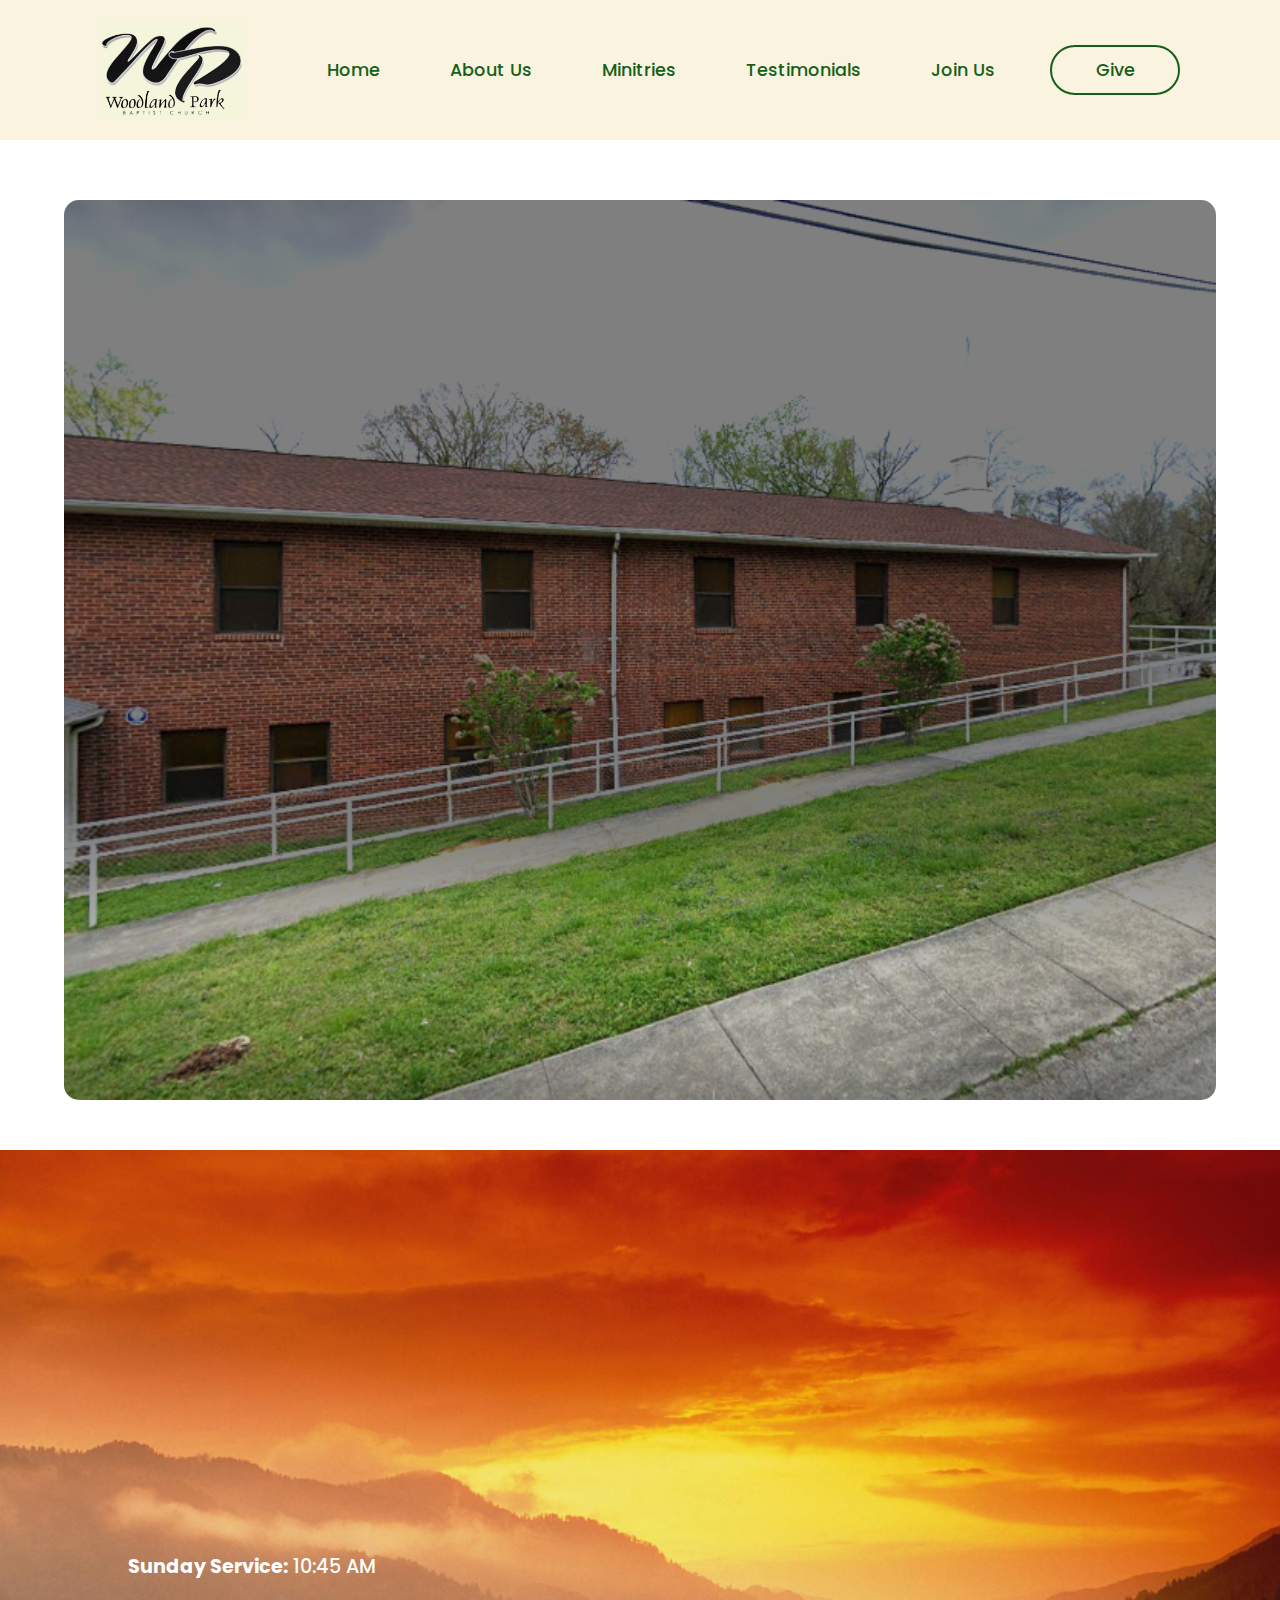
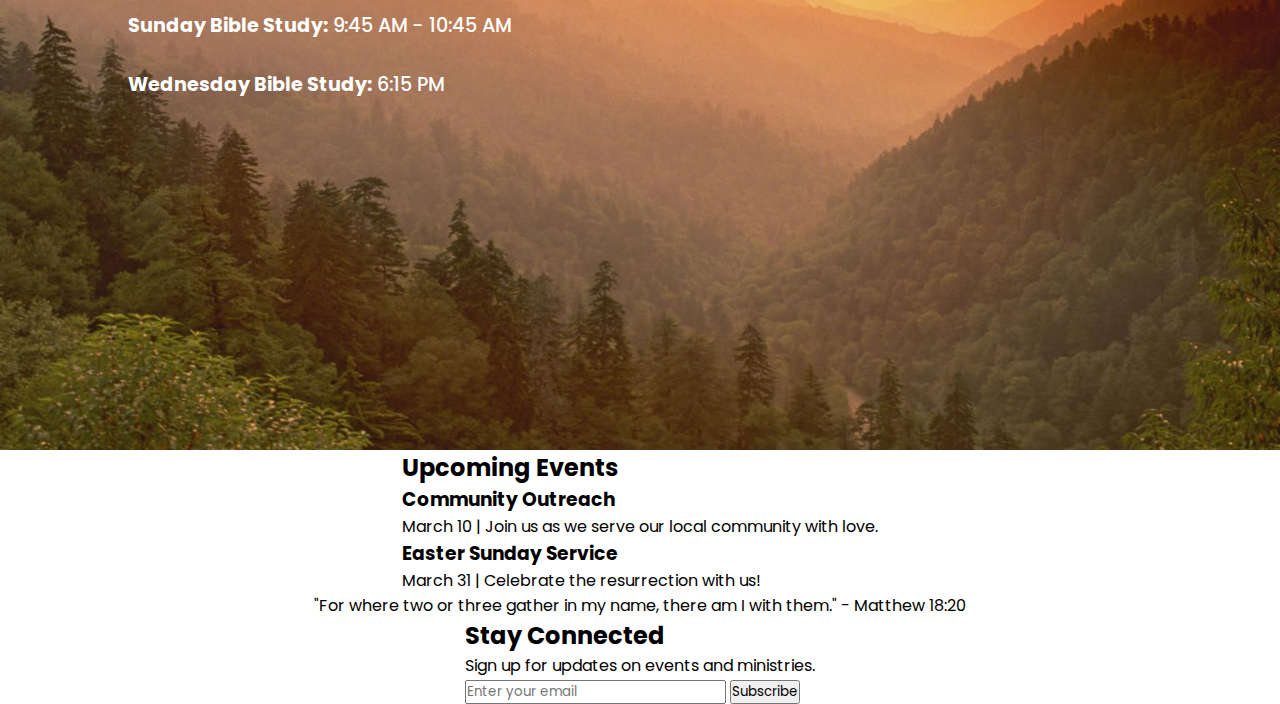
<file: index.html>
<!DOCTYPE html>
<html lang="en">
<head>
  <meta charset="UTF-8">
  <meta name="viewport" content="width=device-width, initial-scale=1.0">
  <title>Woodland Baptist Church</title>
  <link rel="stylesheet" href="css/style.css">
</head>

<body>
    <header>
        <a href="index.html" class="logo">
            <img src="images/logo.png" alt="Woodland Park Baptist Church Logo">
        </a>
        <nav class="navigation">
            <a href="#">Home</a>
            <div class="dropdown">
                <a href="#">About Us</a>
                    <div class="dropdown-content">
                        <a href="#">Our History</a>
                        <a href="#">Mission & Vision</a>
                        <a href=""#>Leadership</a>
                        <a href=""#>What We Believe</a>
                    </div>
            </div>

            <div class="dropdown">
                <a href="#">Minitries</a>
                <div class="dropdown-content">
                    <a href="#">Church Ministries</a>
                    <a href="#">Worship</a>
                    <a href="#">Community Outreach</a>
                </div>
            </div>

            <div class="dropdown">
                <a href="#">Testimonials</a>
                <div class="dropdown-content">
                    <a href="#">Member Stories</a>
                    <a href="#">Faith Journeys</a>
                </div>
            </div>

            <div class="dropdown">
                <a href="#">Join Us</a>
                <div class="dropdown-content">
                    <a href="#">Baptism</a>
                    <a href="#">Volunteer Opportunities</a>
                    <a href="#">Join a Group</a>
                </div>
            </div>

            <button class="btnLogin-popup">Give</button>
        </nav>
    </header>

    <section class="hero">
        <div class="hero-overlay"></div>
        <div class="hero-content">
            <h1>Woodland Park Baptist Church</h1>
            <h2>Oak Ridge, Tennessee</h2>
            <p>We are a loving community standing firm in God's truth, dedicated to outreach and worship.</p>
        </div>
    </section>
    
    <section class="service-times">
        <div class="service-text">
            <h2>Join Us for Worship</h2>
            <p><strong>Sunday Service:</strong> 10:45 AM</p>
            <p><strong>Sunday Bible Study:</strong> 9:45 AM - 10:45 AM</p>
            <p><strong>Wednesday Bible Study:</strong> 6:15 PM</p>
        </div>
        <iframe src="https://www.google.com/maps/embed?pb=!1m18!1m12!1m3!1d3227.504786631832!2d-84.
        25042892419762!3d36.007964872483576!2m3!1f0!2f0!3f0!3m2!1i1024!2i768!4f13.1!3m3!1m2!1s0x885c3317c8f17d11%3A0x793454de5d4af6e3!2sWOODLAND%20PARK%20BAPTIST%20CHURCH!5e0!3m2!1sen!2sus!4v1741025613199!5m2!1sen!2sus" 
        width="600" height="450" style="border:0;" allowfullscreen="" loading="lazy" referrerpolicy="no-referrer-when-downgrade"></iframe>
    </section>
    
    <section class="events">
        <h2>Upcoming Events</h2>
        <div class="event">
            <h3>Community Outreach</h3>
            <p>March 10 | Join us as we serve our local community with love.</p>
        </div>
        <div class="event">
            <h3>Easter Sunday Service</h3>
            <p>March 31 | Celebrate the resurrection with us!</p>
        </div>
    </section>
    
    <section class="quote">
        <p>"For where two or three gather in my name, there am I with them." - Matthew 18:20</p>
    </section>
    
    <section class="newsletter">
        <h2>Stay Connected</h2>
        <p>Sign up for updates on events and ministries.</p>
        <input type="email" placeholder="Enter your email">
        <button>Subscribe</button>
    </section>
    

    <script src="script.js"></script>
</body>
</html>
</file>
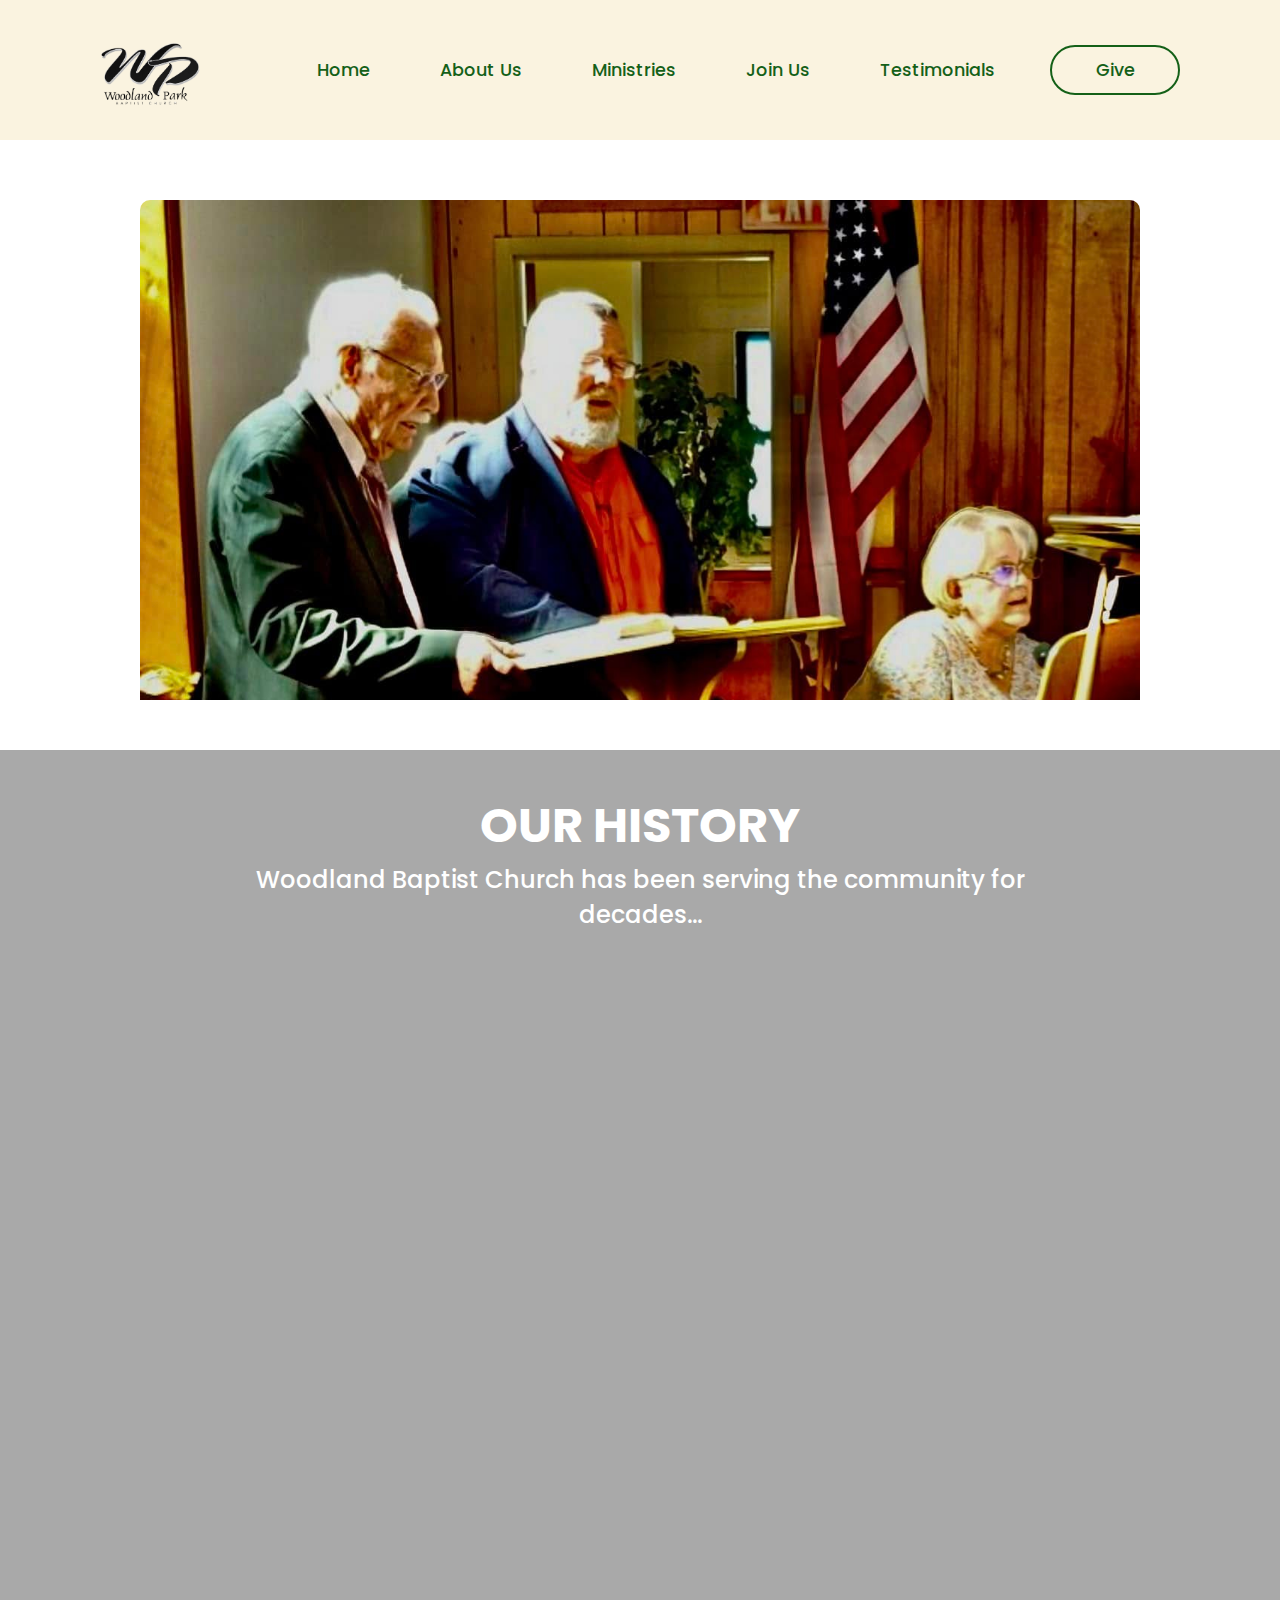
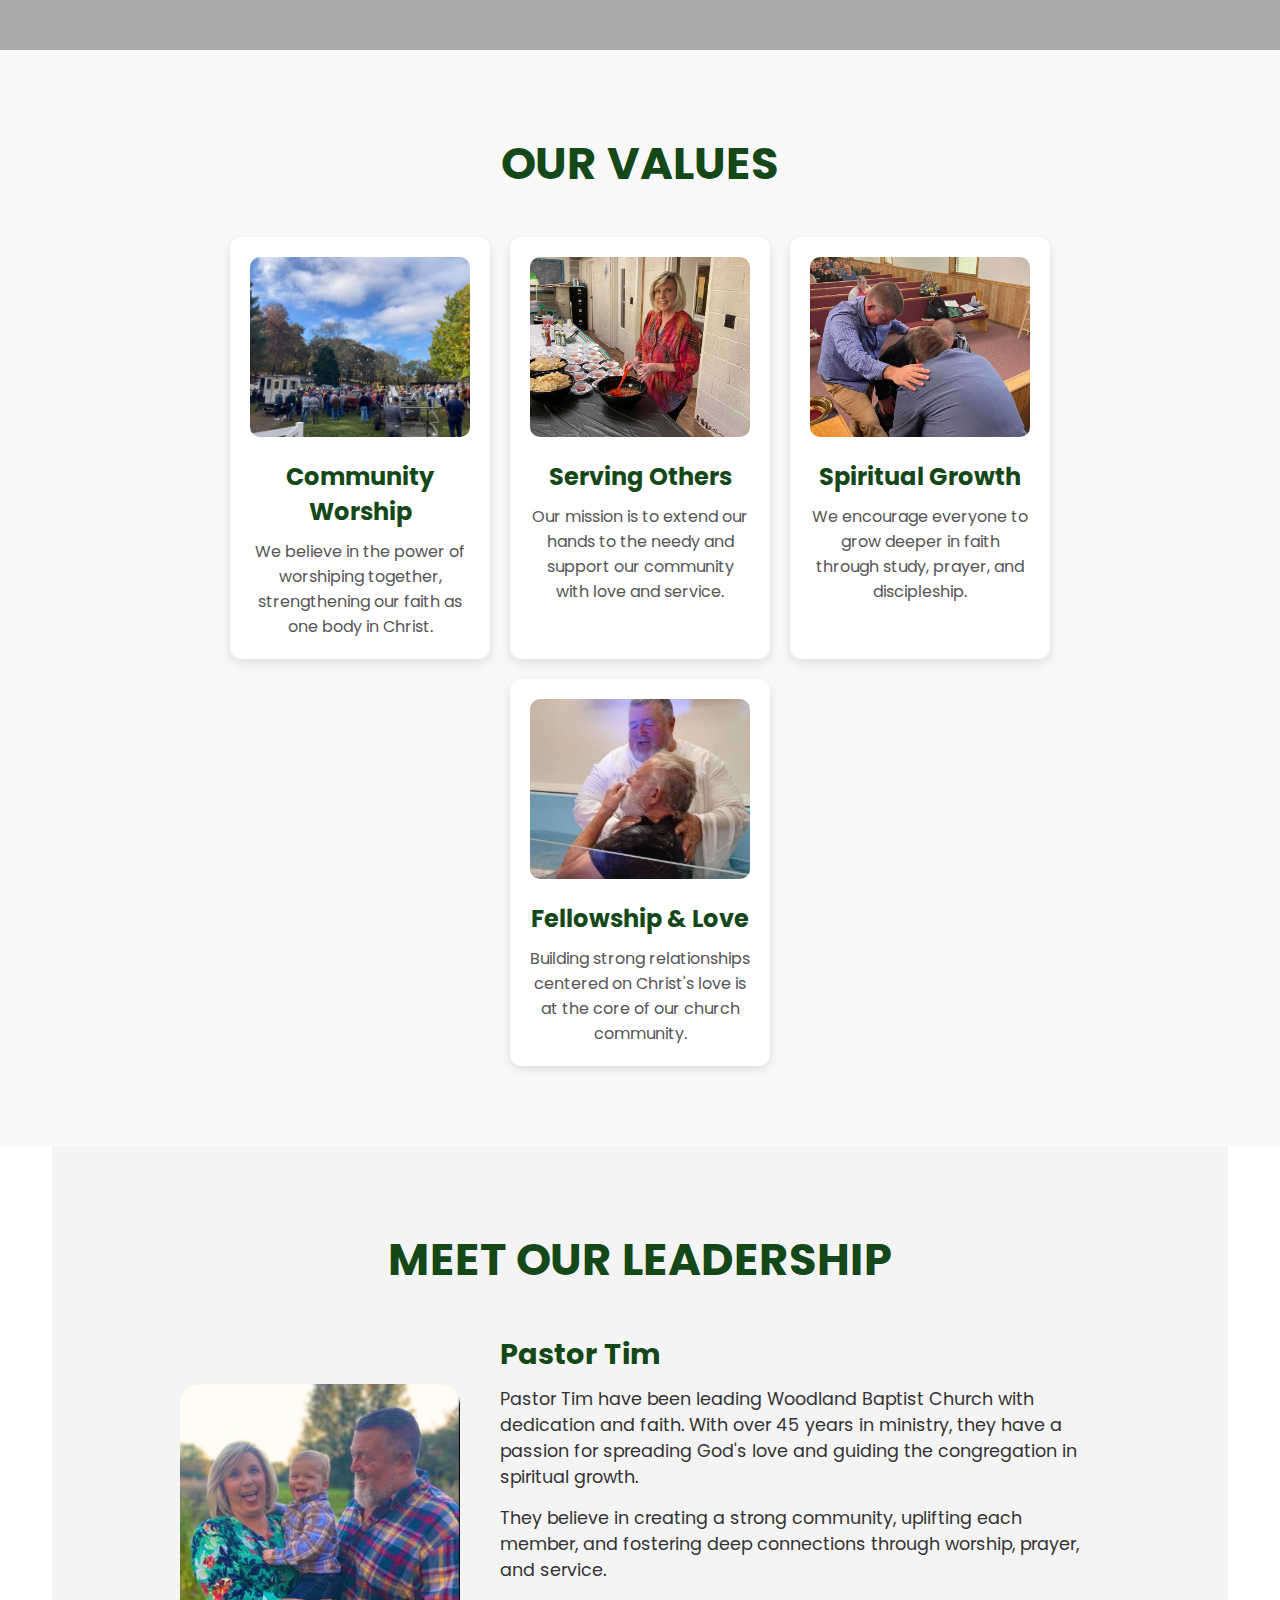
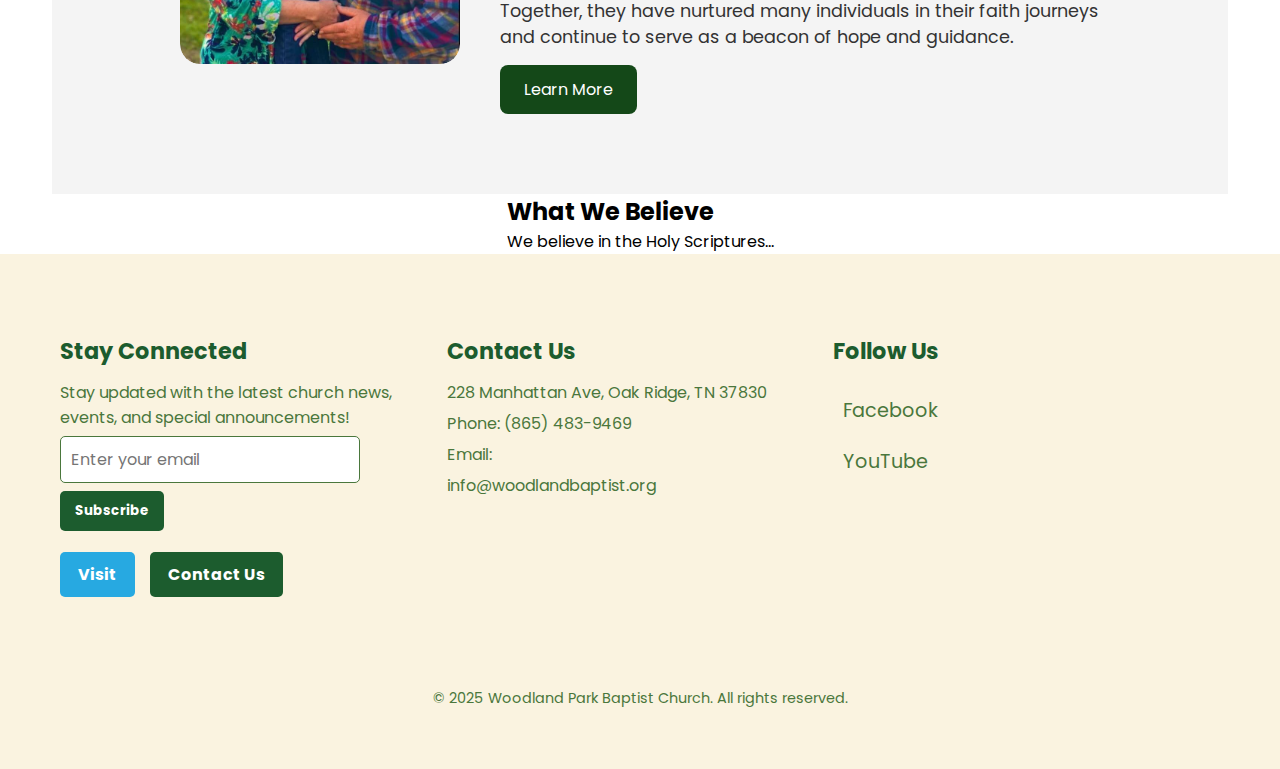
<file: about.html>
<!DOCTYPE html>
<html lang="en">
<head>
  <meta charset="UTF-8">
  <meta name="viewport" content="width=device-width, initial-scale=1.0">
  <title>About Us - Woodland Baptist Church</title>
  <link rel="stylesheet" href="css/style.css">
</head>
<body>
    <header>
        <a href="index.html" class="logo">
            <img src="images/church.png.png" alt="Woodland Park Baptist Church Logo">
        </a>
        <nav class="navigation">
            <a href="#">Home</a>
            <div class="dropdown">
                <a href="#">About Us</a>
                    <div class="dropdown-content">
                        <a href="#">Our History</a>
                        <a href=""#>Plan a Visit</a>
                    </div>
            </div>

            <div class="dropdown">
                <a href="#">Ministries</a>
                <div class="dropdown-content">
                    <a href="#">Church Ministries</a>
                    <a href="#">Worship</a>
                    <a href="#">Community Outreach</a>
                </div>
            </div>

            <div class="dropdown">
                <a href="#">Join Us</a>
                <div class="dropdown-content">
                    <a href="#">Baptism</a>
                    <a href="#">Volunteer Opportunities</a>
                    <a href="#">Join a Group</a>
                </div>
            </div>

            <div class="dropdown">
                <a href="#">Testimonials</a>
                <div class="dropdown-content">
                    <a href="#">Member Stories</a>
                    <a href="#">Faith Journeys</a>
                </div>
            </div>

            

            <button class="btnLogin-popup">Give</button>
        </nav>
    </header>
    
    <section class="slideshow-container">
        <div class="slide fade">
            <img src="images/about1.jpg" alt="Church Image 1">
        </div>
        <div class="slide fade">
            <img src="images/about2.jpg" alt="Church Image 2">
        </div>
        <div class="slide fade">
            <img src="images/about3.jpg" alt="Church Image 3">
        </div>
        <div class="slide fade">
            <img src="images/about4.jpg" alt="Church Image 4">
        </div>
        <div class="slide fade">
            <img src="images/about5.jpg" alt="Church Image 5">
        </div>
        <div class="slide fade">
            <img src="images/about6.jpg" alt="Church Image 6">
        </div>
    </section>
    
    
    <section class="history">
        <h2>Our History</h2>
        <p>Woodland Baptist Church has been serving the community for decades...</p>
    </section>
    
    <section class="our-values">
        <h2>Our Values</h2>
        <div class="values-container">
            <div class="value-card">
                <img src="images/community.jpg" alt="Community Worship">
                <h3>Community Worship</h3>
                <p>We believe in the power of worshiping together, strengthening our faith as one body in Christ.</p>
            </div>
            <div class="value-card">
                <img src="images/serve.jpg" alt="Serving Others">
                <h3>Serving Others</h3>
                <p>Our mission is to extend our hands to the needy and support our community with love and service.</p>
            </div>
            <div class="value-card">
                <img src="images/growth.jpg" alt="Spiritual Growth">
                <h3>Spiritual Growth</h3>
                <p>We encourage everyone to grow deeper in faith through study, prayer, and discipleship.</p>
            </div>
            <div class="value-card">
                <img src="images/fellowship.jpg" alt="Fellowship & Love">
                <h3>Fellowship & Love</h3>
                <p>Building strong relationships centered on Christ's love is at the core of our church community.</p>
            </div>
        </div>
    </section>
    
    
    <section class="leadership">
        <h2>Meet Our Leadership</h2>
        <div class="leader-container">
            <div class="leader-image">
                <img src="images/pastor.jpg" alt="Senior Pastor">
            </div>
            <div class="leader-info">
                <h3>Pastor Tim</h3>
                <p>Pastor Tim have been leading Woodland Baptist Church with dedication and faith. With over 45 years in ministry, they have a passion for spreading God's love and guiding the congregation in spiritual growth.</p>
                <p>They believe in creating a strong community, uplifting each member, and fostering deep connections through worship, prayer, and service.</p>
                <p>Together, they have nurtured many individuals in their faith journeys and continue to serve as a beacon of hope and guidance.</p>
                <a href="#" class="btn-learn-more">Learn More</a>
            </div>
        </div>
    </section>
    
    
    <section id="beliefs">
        <h2>What We Believe</h2>
        <p>We believe in the Holy Scriptures...</p>
    </section>

    <footer class="footer">
        <div class="footer-container">
            <div class="footer-section stay-connected">
                <h2>Stay Connected</h2>
                <p>Stay updated with the latest church news, events, and special announcements!</p>
                <form class="email-signup">
                    <input type="email" placeholder="Enter your email" required>
                    <button type="submit">Subscribe</button>
                </form>

                <div class="footer-buttons">
                    <a href="#" class="visit">Visit</a>
                    <a href="#" class="contact">Contact Us</a>
                </div>
            </div>
            <div class="footer-section contact-info">
                <h2>Contact Us</h2>
                <p>228 Manhattan Ave, Oak Ridge, TN 37830</p>
                <p>Phone: (865) 483-9469</p>
                <p>Email: <a href="mailto:info@woodlandbaptist.org">info@woodlandbaptist.org</a></p>
            </div>
            <div class="footer-section social-media">
                <h2>Follow Us</h2>
                <div class="social-links">
                    <a href="https://www.facebook.com/woodlandparkbapt" target="_blank">
                        <i class="fa-brands fa-facebook"></i> Facebook
                    </a>
                    <a href="https://youtube.com" target="_blank">
                        <i class="fa-brands fa-youtube"></i> YouTube
                    </a>
                </div>
            </div>
            
        </div>
        <p class="footer-copyright">&copy; 2025 Woodland Park Baptist Church. All rights reserved.</p>
    </footer>
    
    <script src="script.js"></script>
</body>
</html>
</file>
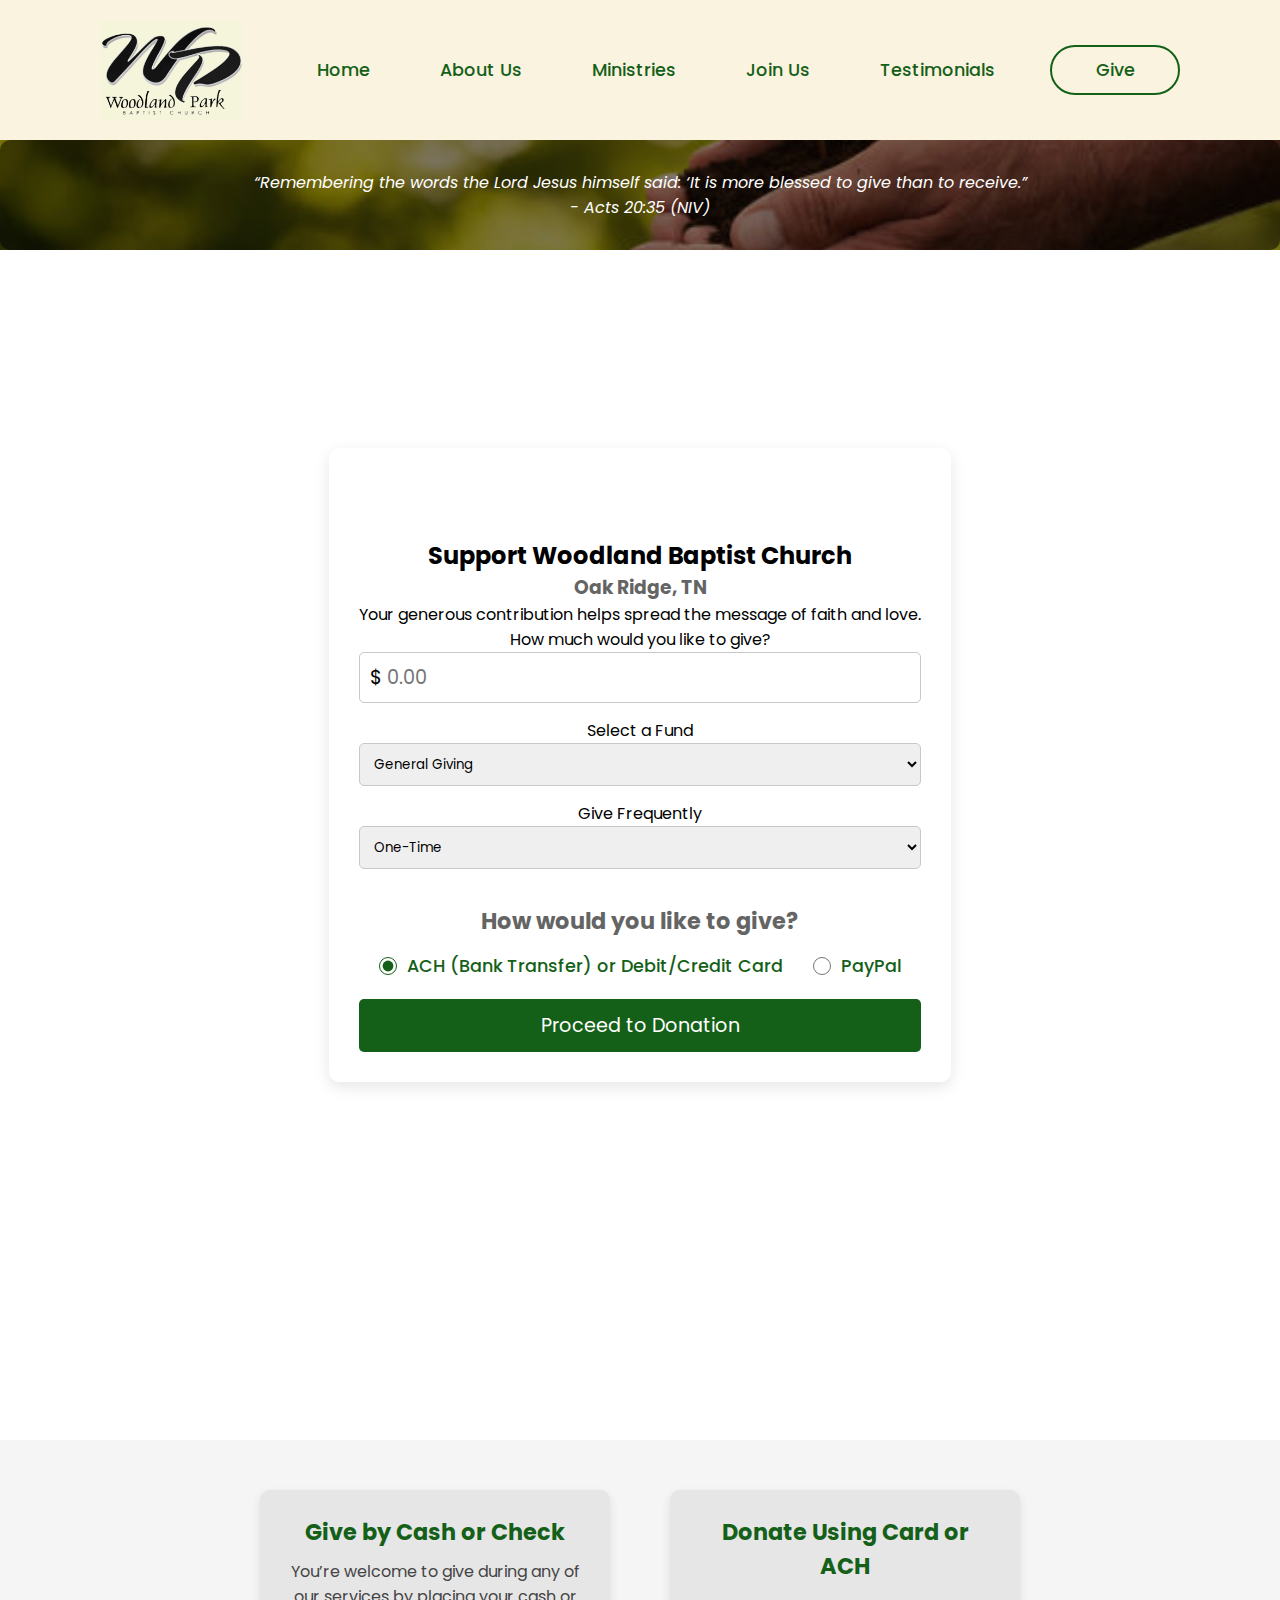
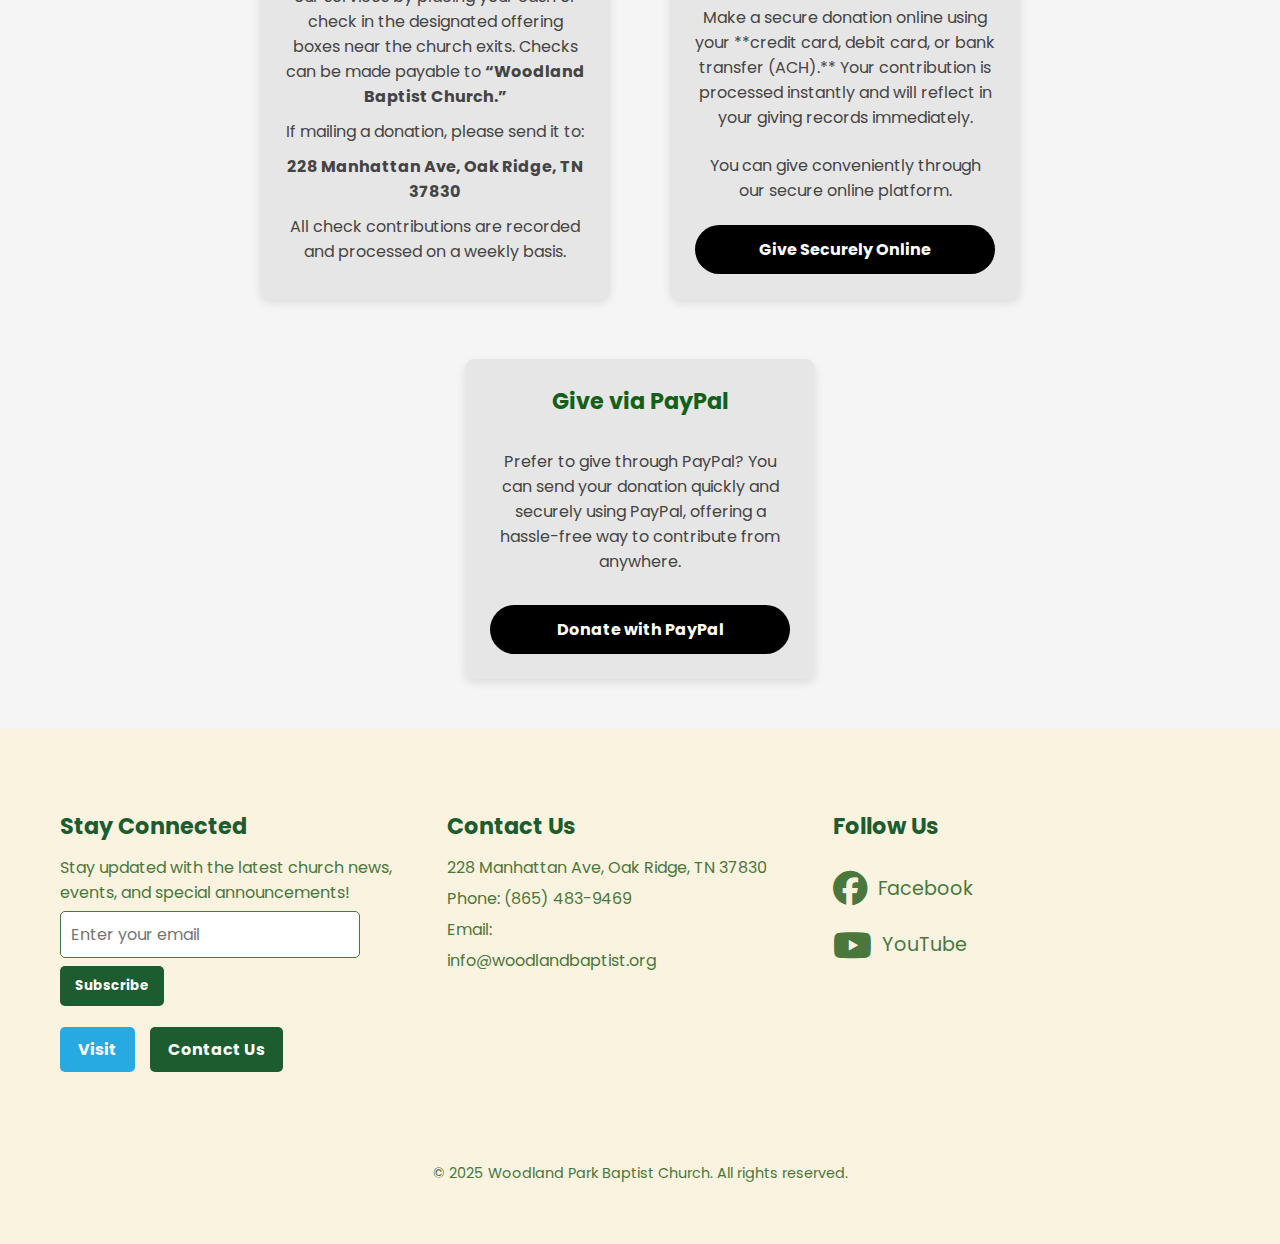
<file: give.html>
<!DOCTYPE html>
<html lang="en">
<head>
    <meta charset="UTF-8">
    <meta name="viewport" content="width=device-width, initial-scale=1.0">
    <title>Give - Woodland Baptist Church</title>
    <link rel="stylesheet" href="css/style.css">
    <link rel="stylesheet" href="https://cdnjs.cloudflare.com/ajax/libs/font-awesome/6.4.2/css/all.min.css">

</head>

<body>
    <header>
        <a href="index.html" class="logo">
            <img src="images/logo.png" alt="Woodland Park Baptist Church Logo">
        </a>
        <nav class="navigation">
            <a href="#">Home</a>
            <div class="dropdown">
                <a href="#">About Us</a>
                <div class="dropdown-content">
                    <a href="#">Our History</a>
                    <a href="#">Plan a Visit</a>
                </div>
            </div>

            <div class="dropdown">
                <a href="#">Ministries</a>
                <div class="dropdown-content">
                    <a href="#">Church Ministries</a>
                    <a href="#">Worship</a>
                    <a href="#">Community Outreach</a>
                </div>
            </div>

            <div class="dropdown">
                <a href="#">Join Us</a>
                <div class="dropdown-content">
                    <a href="#">Baptism</a>
                    <a href="#">Volunteer Opportunities</a>
                    <a href="#">Join a Group</a>
                </div>
            </div>

            <div class="dropdown">
                <a href="#">Testimonials</a>
                <div class="dropdown-content">
                    <a href="#">Member Stories</a>
                    <a href="#">Faith Journeys</a>
                </div>
            </div>

            <button class="btnLogin-popup">Give</button>
        </nav>
    </header>

    <div class="quote-box">
        <p>“Remembering the words the Lord Jesus himself said: ‘It is more blessed to give than to receive.”</p>
        <cite>- Acts 20:35 (NIV)</cite>
    </div>

    <section class="donation-container">
        <div class="donation-box">
            <h1>Make a Difference</h1>
            <h2>Support Woodland Baptist Church</h2>
            <h3>Oak Ridge, TN</h3>
            <p>Your generous contribution helps spread the message of faith and love.</p>

            <form class="donation-form" id="donationForm">
                <label for="amount">How much would you like to give?</label>
                <div class="input-group">
                    <span>$</span>
                    <input type="number" id="amount" placeholder="0.00">
                </div>

                <label for="fund">Select a Fund</label>
                <select id="fund">
                    <option value="general">General Giving</option>
                    <option value="missions">Missions</option>
                    <option value="building">Building Fund</option>
                </select>

                <label for="frequency">Give Frequently</label> 
                <select id="frequency">
                    <option value="one-time">One-Time</option>
                    <option value="weekly">Weekly</option>
                    <option value="monthly">Monthly</option>
                    <option value="yearly">Yearly</option>
                </select>

                <!-- Payment Selection Section -->
<h3 class="payment-title">How would you like to give?</h3>
<div class="payment-options">
    <label class="payment-label">
        <input type="radio" name="payment-method" value="ach-card" checked>
        ACH (Bank Transfer) or Debit/Credit Card
    </label>
    <label class="payment-label">
        <input type="radio" name="payment-method" value="paypal">
        PayPal
    </label>
</div>


                <button type="submit" class="btn-donate">Proceed to Donation</button>
            </form>
        </div>
    </section>

    <section class="payment-info">
        <div class="payment-method">
            <h2>Give by Cash or Check</h2>
            <p>
                You’re welcome to give during any of our services by placing your cash or check in the designated offering boxes 
                near the church exits. Checks can be made payable to <strong>“Woodland Baptist Church.”</strong>
            </p>
            <p>If mailing a donation, please send it to:</p>
            <p><strong>228 Manhattan Ave, Oak Ridge, TN 37830</strong></p>
            <p>All check contributions are recorded and processed on a weekly basis.</p>
        </div>

        <div class="payment-method">
            <h2>Donate Using Card or ACH</h2>
            <p>
                Make a secure donation online using your **credit card, debit card, or bank transfer (ACH).**  
                Your contribution is processed instantly and will reflect in your giving records immediately.
            </p>
            <p>You can give conveniently through our secure online platform.</p>
            <a href="#" class="btn-give-online">Give Securely Online</a>
        </div>

        <div class="payment-method">
            <h2>Give via PayPal</h2>
            <p>
                Prefer to give through PayPal? You can send your donation quickly and securely using PayPal, 
                offering a hassle-free way to contribute from anywhere.
            </p>
            <a href="https://www.paypal.com/donate" target="_blank" class="btn-give-online">Donate with PayPal</a>
        </div>
    </section>

    <footer class="footer">
        <div class="footer-container">
            <div class="footer-section stay-connected">
                <h2>Stay Connected</h2>
                <p>Stay updated with the latest church news, events, and special announcements!</p>
                <form class="email-signup">
                    <input type="email" placeholder="Enter your email" required>
                    <button type="submit">Subscribe</button>
                </form>

                <div class="footer-buttons">
                    <a href="#" class="visit">Visit</a>
                    <a href="#" class="contact">Contact Us</a>
                </div>
            </div>
            <div class="footer-section contact-info">
                <h2>Contact Us</h2>
                <p>228 Manhattan Ave, Oak Ridge, TN 37830</p>
                <p>Phone: (865) 483-9469</p>
                <p>Email: <a href="mailto:info@woodlandbaptist.org">info@woodlandbaptist.org</a></p>
            </div>
            <div class="footer-section social-media">
                <h2>Follow Us</h2>
                <div class="social-links">
                    <a href="https://www.facebook.com/woodlandparkbapt" target="_blank">
                        <i class="fa-brands fa-facebook"></i> Facebook
                    </a>
                    <a href="https://youtube.com" target="_blank">
                        <i class="fa-brands fa-youtube"></i> YouTube
                    </a>
                </div>
            </div>
        </div>
        <p class="footer-copyright">&copy; 2025 Woodland Park Baptist Church. All rights reserved.</p>
    </footer>

    <script src="script.js"></script>
</body>
</html>
</file>
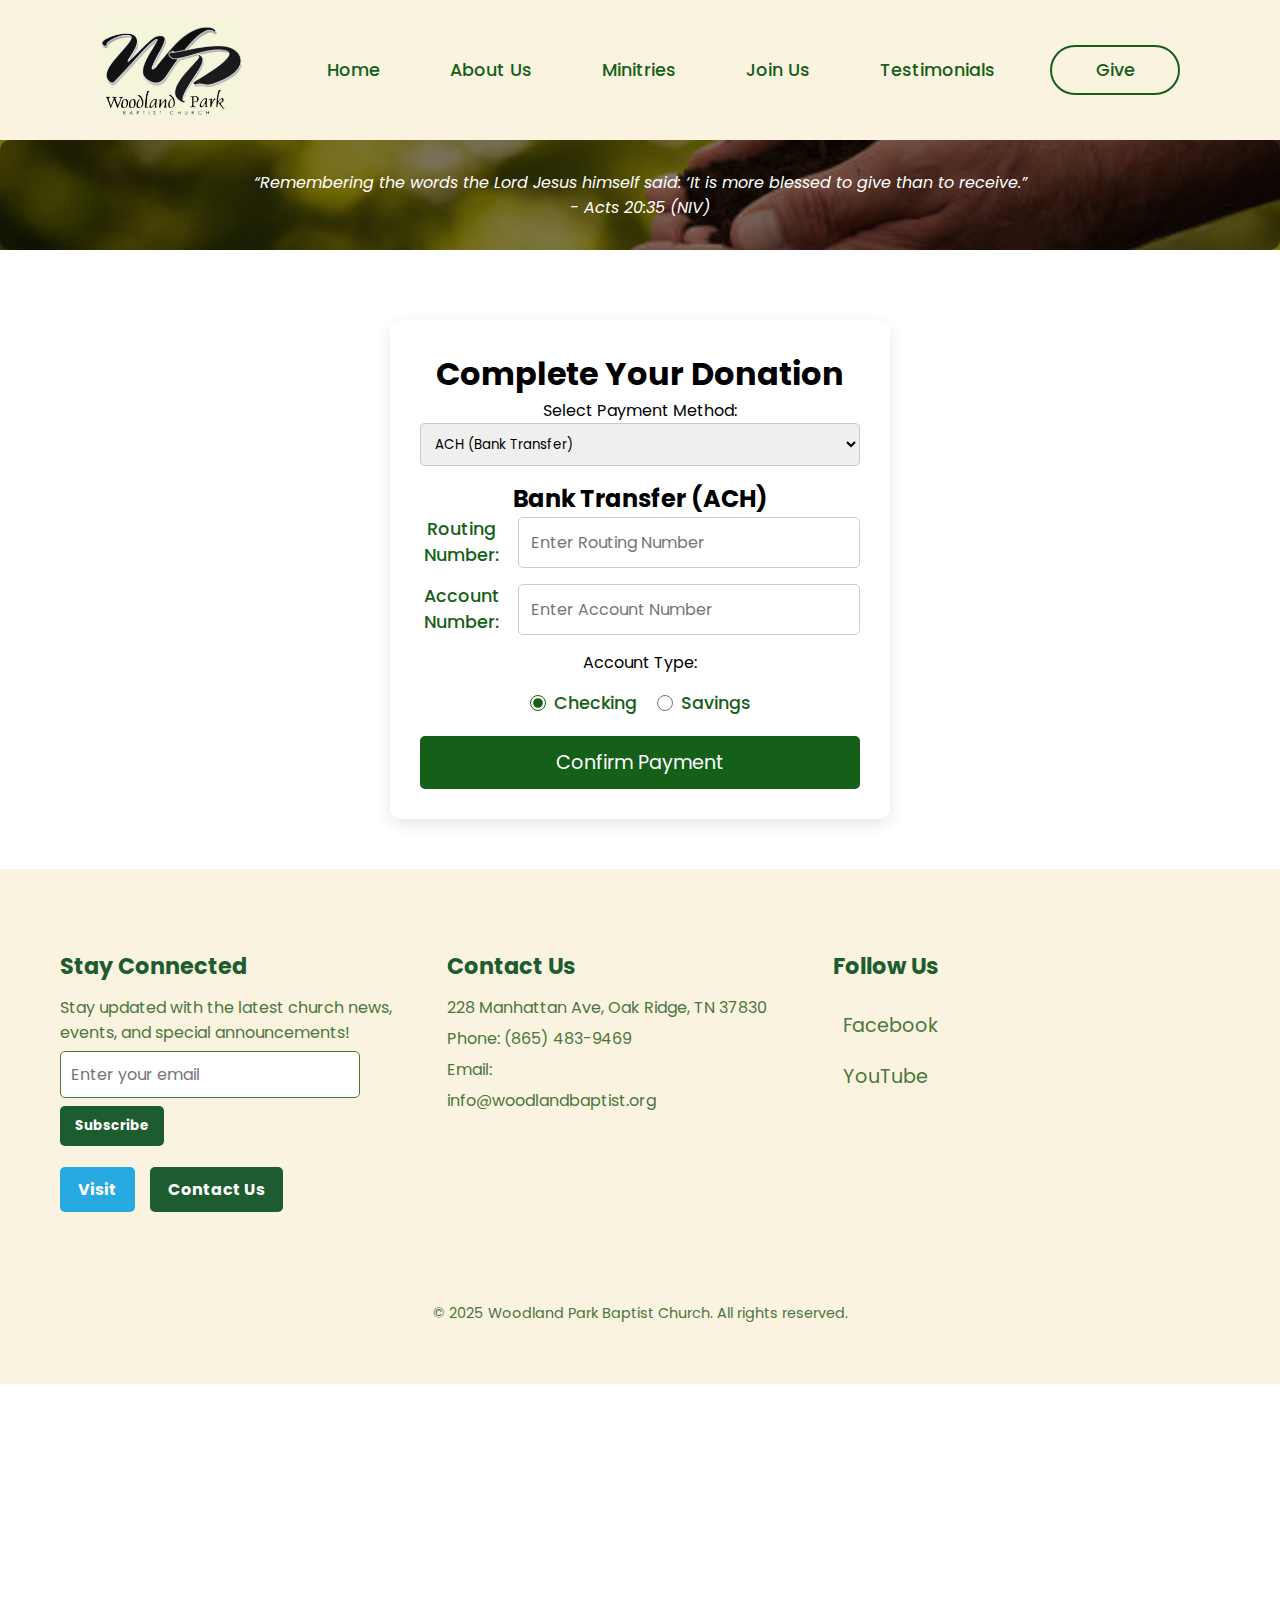
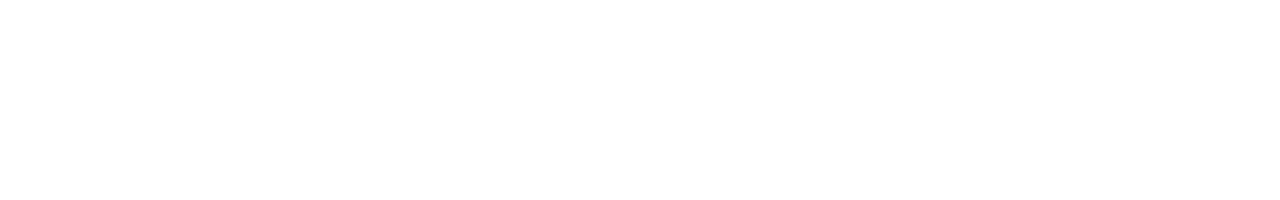
<file: pay.html>
<!DOCTYPE html>
<html lang="en">
<head>
    <meta charset="UTF-8">
    <meta name="viewport" content="width=device-width, initial-scale=1.0">
    <title>Give - Woodland Baptist Church</title>
    <link rel="stylesheet" href="css/style.css">
</head>

<body>
    <header>
        <a href="index.html" class="logo">
            <img src="images/logo.png" alt="Woodland Park Baptist Church Logo">
        </a>
        <nav class="navigation">
            <a href="#">Home</a>
            <div class="dropdown">
                <a href="#">About Us</a>
                    <div class="dropdown-content">
                        <a href="#">Our History</a>
                        <a href=""#>Plan a Visit</a>
                    </div>
            </div>

            <div class="dropdown">
                <a href="#">Minitries</a>
                <div class="dropdown-content">
                    <a href="#">Church Ministries</a>
                    <a href="#">Worship</a>
                    <a href="#">Community Outreach</a>
                </div>
            </div>

            <div class="dropdown">
                <a href="#">Join Us</a>
                <div class="dropdown-content">
                    <a href="#">Baptism</a>
                    <a href="#">Volunteer Opportunities</a>
                    <a href="#">Join a Group</a>
                </div>
            </div>

            <div class="dropdown">
                <a href="#">Testimonials</a>
                <div class="dropdown-content">
                    <a href="#">Member Stories</a>
                    <a href="#">Faith Journeys</a>
                </div>
            </div>

            

            <button class="btnLogin-popup">Give</button>
        </nav>
    </header>

    <div class="quote-box">
        <p>“Remembering the words the Lord Jesus himself said: ‘It is more blessed to give than to receive.”</p>
        <cite>- Acts 20:35 (NIV)</cite>
    </div>

    <div class="payment-container">
        <h1>Complete Your Donation</h1>

        <label for="payment-method">Select Payment Method:</label>
        <select id="payment-method">
            <option value="ach">ACH (Bank Transfer)</option>
            <option value="card">Credit/Debit Card</option>
        </select>

        <!-- ACH Payment Section -->
<div id="ach-payment" class="payment-section">
    <h2>Bank Transfer (ACH)</h2>

    <div class="ach-input-container">
        <div class="ach-input-group">
            <label for="routing-number">Routing Number:</label>
            <input type="text" id="routing-number" placeholder="Enter Routing Number" maxlength="9">
        </div>

        <div class="ach-input-group">
            <label for="account-number">Account Number:</label>
            <input type="text" id="account-number" placeholder="Enter Account Number">
        </div>
    </div>

    <label for="account-type">Account Type:</label>
    <div class="account-type-selection">
        <label><input type="radio" name="account-type" value="checking" checked> Checking</label>
        <label><input type="radio" name="account-type" value="savings"> Savings</label>
    </div>

    <p id="masked-ach-info" class="masked-text hidden"></p>
</div>




        <!-- Card Payment Section -->
        <div id="card-payment" class="payment-section hidden">
            <h2>Credit/Debit Card</h2>
            <label for="card-number">Card Number:</label>
            <input type="text" id="card-number" placeholder="Enter Card Number" maxlength="16">

            <label for="expiry-date">Expiration Date:</label>
            <input type="text" id="expiry-date" placeholder="MM/YY" maxlength="5">

            <label for="cvv">CVV:</label>
            <input type="text" id="cvv" placeholder="CVV" maxlength="4">

            <p id="masked-card-info" class="masked-text hidden"></p>
        </div>

        <button id="submit-payment" class="btn-submit">Confirm Payment</button>
    </div>


    <footer class="footer">
        <div class="footer-container">
            <div class="footer-section stay-connected">
                <h2>Stay Connected</h2>
                <p>Stay updated with the latest church news, events, and special announcements!</p>
                <form class="email-signup">
                    <input type="email" placeholder="Enter your email" required>
                    <button type="submit">Subscribe</button>
                </form>

                <div class="footer-buttons">
                    <a href="#" class="visit">Visit</a>
                    <a href="#" class="contact">Contact Us</a>
                </div>
            </div>
            <div class="footer-section contact-info">
                <h2>Contact Us</h2>
                <p>228 Manhattan Ave, Oak Ridge, TN 37830</p>
                <p>Phone: (865) 483-9469</p>
                <p>Email: <a href="mailto:info@woodlandbaptist.org">info@woodlandbaptist.org</a></p>
            </div>
            <div class="footer-section social-media">
                <h2>Follow Us</h2>
                <div class="social-links">
                    <a href="https://www.facebook.com/woodlandparkbapt" target="_blank">
                        <i class="fa-brands fa-facebook"></i> Facebook
                    </a>
                    <a href="https://youtube.com" target="_blank">
                        <i class="fa-brands fa-youtube"></i> YouTube
                    </a>
                </div>
            </div>
            
        </div>
        <p class="footer-copyright">&copy; 2025 Woodland Park Baptist Church. All rights reserved.</p>
    </footer>
    

    <script src="script.js"></script>
</body>
</html>
</file>
<file: css/style.css>
@import url('https://fonts.googleapis.com/css2?family=Poppins:wght@300;400;500;600;700&display=swap');


* {
    margin: 0;
    padding: 0;
    box-sizing: border-box;
    font-family: "Poppins", sans-serif;
}


/* Ensure scrollbar is always present */
html {
    overflow-y: scroll; /* Always show scrollbar */
}


/* Ensure the body layout aligns elements in a vertical column */
body {
    display: flex;
    flex-direction: column;
    background: white; /* Set the background color to white */
    align-items: center;
    justify-content: flex-start; /* Align content from the top */
    min-height: 200vh;
    padding-top: 140px;
    margin-bottom: 0;
}



header {
    position: fixed;
    top: 0;
    left: 0;
    width: 100%;
    padding: 20px 100px;
    background: #FAF3E0;
    display: flex;
    justify-content: space-between;
    align-items: center;
    z-index: 99;
    
}

.logo img {
    height: 100px; 
    width: auto; 
    display: block;
}

.navigation {
    display: flex;
    align-items: center;
}

.navigation a {
    position: relative;
    font-size: 1.1em;
    color: rgb(20, 96, 24);
    text-decoration: none;
    font-weight: 500;
    margin-left: 40px;
    padding: 10px 15px;
    transition: background 0.3s ease-in-out;
    border-radius: 5px;
}

.navigation a::after { 
    content: '';
    position:absolute;
    left: 0; 
    bottom: -6px;
    width: 100%;
    height: 3px;
    background: rgb(20, 96, 24);
    border-radius: 5px;
    transform: scaleX(0);
    transition: transform .5s;
}

.navigation a:hover::after {
    transform-origin: left;
    transform: scaleX(1);
}

.navigation .btnLogin-popup {
    width: 130px;
    height: 50px;
    background: transparent;
    border: 2px solid rgb(20, 96, 24);
    outline: none;
    border-radius: 40px;
    cursor: pointer;
    font-size: 1.1em;
    color: rgb(20, 96, 24);
    font-weight: 500;
    margin-left: 40px;
    transition: .5s;
}

.navigation .btnLogin-popup:hover {
    background: rgb(138, 202, 141);
    color: #162938
}


/* Dropdown in home */
/* Ensure the dropdown stays visible when hovering */
/* Dropdown Container */
.dropdown {
    position: relative;
    display: inline-block;
}

/* Dropdown Menu */
.dropdown-content {
    display: none;
    position: absolute;
    background: #FAF3E0; /* Keep the same beige color */
    min-width: 220px;
    padding: 10px 0;
    border-radius: 8px; /* Soft edges */
    box-shadow: 0px 4px 8px rgba(0, 0, 0, 0.1); /* Light shadow for better visibility */
    
    top: 100%; /* Correct position below the link */
    left: -5px;
    opacity: 0;
    visibility: hidden;
    transition: opacity 0.2s ease-in-out, visibility 0.2s ease-in-out, transform 0.2s ease-in-out;
    transform: translateY(5px); /* Slight smooth dropdown effect */
}

/* Keep dropdown open when hovering over parent or dropdown itself */
.dropdown:hover .dropdown-content,
.dropdown-content:hover {
    display: block;
    opacity: 1;
    visibility: visible;
    transform: translateY(0);
}

/* Dropdown Links */
.dropdown-content a {
    color: rgb(20, 96, 24); /* Keep original green color */
    padding: 12px 18px;
    text-decoration: none;
    display: block;
    font-size: 1em;
    font-weight: 500;
    transition: background 0.3s ease-in-out;
}

/* Hover Effect */
.dropdown-content a:hover {
    background: rgba(20, 96, 24, 0.2); /* Light green hover effect */
    color: rgb(20, 96, 24); /* Keep the same green text color */
    border-radius: 5px;
}

/* Add a small invisible buffer below the dropdown to prevent accidental closing */
.dropdown::after {
    content: "";
    display: block;
    position: absolute;
    top: 100%;
    left: 0;
    width: 100%;
    height: 10px; /* Buffer zone */
    background: transparent;
}


/* hero in home*/
.hero {
    position: relative;
    width: 90%;
    max-width: 1200px;
    height: 100vh; /* Adjust height as needed */
    background: url('../images/church.png') no-repeat center center;
    background-size: cover;
    display: flex;
    justify-content: center;
    align-items: center;
    text-align: center;
    color: white;
    border-radius: 15px;
    overflow: hidden;
    margin-top: 200px; 
    margin-bottom: 50px; /* Keeps bottom spacing */
    padding: 40px 0;
}


.hero::before {
    content: "";
    position: absolute;
    top: 0;
    left: 0;
    width: 100%;
    height: 100%;
    background: rgba(0, 0, 0, 0.5);
    mask-image: linear-gradient(to bottom, rgba(0, 0, 0, 1) 70%, rgba(0, 0, 0, 0) 100%);
}

.hero-content {
    position: relative;
    z-index: 2;
    max-width: 800px;
    padding: 20px;
    text-align: center;
}

.hero h1 {
    font-size: 3em;
    font-weight: 700;
    text-transform: uppercase;
}

.hero h2 {
    font-size: 2em;
    font-weight: 500;
    margin-bottom: 15px;
}

.hero p {
    font-size: 1.2em;
    font-weight: 400;
    max-width: 600px;
    margin: 0 auto;
}

@keyframes fadeInUp {
    0% { opacity: 0; transform: translateY(20px); }
    100% { opacity: 1; transform: translateY(0); }
}

.hero h1, .hero h2, .hero p {
    opacity: 0;
    transform: translateY(20px);
    animation: fadeInUp 1s ease-in-out forwards;
}


/*donation in give*/
.donation-container {
    display: flex;
    justify-content: center;
    align-items: center;
    height: 100vh;
    min-height: 150vh;
    background: rgba(255, 255, 255, 0.8);
    
    margin-top: -180px; 
}

.donation-box {
    background: white;
    padding: 30px;
    border-radius: 10px;
    box-shadow: 0px 5px 15px rgba(0, 0, 0, 0.1);
    text-align: center;
    max-width: 1100px;
    width: 100%;
}

.donation-box h1 {
    font-size: 2.5em; /* Make it slightly bigger */
    color: rgb(20, 96, 24);
    font-weight: bold;
    opacity: 0; /* Start invisible */
    transform: translateY(20px); /* Start lower */
    animation: fadeInUp 1s ease-in-out forwards;
}

/* Animation Keyframes */
@keyframes fadeInUp {
    0% {
        opacity: 0;
        transform: translateY(20px);
    }
    100% {
        opacity: 1;
        transform: translateY(0);
    }
}

.donation-box h3 {
    color: rgb(100, 100, 100);
}

/* number input*/
.input-group {
    display: flex;
    align-items: center;
    border: 1px solid rgb(200, 200, 200);
    padding: 10px;
    border-radius: 5px;
    margin-bottom: 15px;
}

.input-group span {
    font-size: 1.2em;
    margin-right: 5px;
}

.input-group input {
    border: none;
    font-size: 1.2em;
    width: 100%;
}

select {
    width: 100%;
    padding: 10px;
    border: 1px solid rgb(200, 200, 200);
    border-radius: 5px;
    margin-bottom: 15px;
}

.btn-donate {
    width: 100%;
    padding: 12px;
    background: rgb(20, 96, 24);
    color: white;
    font-size: 1.2em;
    border: none;
    border-radius: 5px;
    cursor: pointer;
}

.btn-donate:hover {
    background: rgb(15, 80, 20);
}

/* Payment Title */
.payment-title {
    font-size: 1.4em;
    font-weight: bold;
    color: rgb(20, 96, 24);
    margin-top: 20px;
    text-align: center;
}

/* Payment Options (ACH / Card) */
.payment-options {
    display: flex;
    justify-content: center;
    gap: 30px;
    margin: 15px 0 20px;
}

.payment-label {
    font-size: 1.1em;
    color: rgb(20, 96, 24);
    font-weight: 500;
    cursor: pointer;
    display: flex;
    align-items: center;
    gap: 10px;
}

/* Style Radio Buttons */
.payment-options input[type="radio"] {
    width: 18px;
    height: 18px;
    accent-color: rgb(20, 96, 24); /* Green color matching theme */
}
/*payment info below donation*/
/*big container*/
.payment-info {
    display: flex;
    justify-content: center;
    align-items: stretch;
    gap: 60px;
    padding: 50px 10%;
    background: #f5f5f5; /* Light grey background */
    flex-wrap: wrap;
    width: 100vw; /* Make it span the full viewport width */
    max-width: 100%; /* Ensures it doesn't get constrained */
}


/* Equal Height Payment Method Boxes */
.payment-method {
    background: #e6e6e6; /* Slightly darker than section */
    padding: 25px;
    border-radius: 10px;
    text-align: center;
    max-width: 350px;
    width: 100%;
    min-height: 320px; /* Ensures all containers have the same height */
    display: flex;
    flex-direction: column;
    justify-content: space-between; /* Ensures even spacing */
    box-shadow: 0px 4px 10px rgba(0, 0, 0, 0.1);
}

/* Titles */
.payment-method h2 {
    font-size: 1.4em;
    font-weight: bold;
    color: rgb(20, 96, 24);
    margin-bottom: 10px;
}

/* Paragraphs */
.payment-method p {
    font-size: 1em;
    color: #444;
    margin-bottom: 10px;
}

/* Give Online Buttons */
.btn-give-online {
    display: inline-block;
    padding: 12px 20px;
    background: black;
    color: white;
    font-size: 1em;
    font-weight: bold;
    text-decoration: none;
    border-radius: 30px;
    transition: background 0.3s ease-in-out;
}

.btn-give-online:hover {
    background: rgb(20, 96, 24);
}

/* Payment Form Container */
.payment-container {
    max-width: 500px;
    margin: 50px auto;
    padding: 30px;
    background: white;
    border-radius: 10px;
    box-shadow: 0px 5px 15px rgba(0, 0, 0, 0.1);
    text-align: center;
}

/* Payment Input Fields */
.payment-input {
    width: 100%;
    padding: 12px;
    margin: 10px 0;
    border: 1px solid #ccc;
    border-radius: 5px;
    font-size: 1em;
}

/* ACH Payment Section */
.ach-payment-section {
    margin-top: 20px;
    padding: 20px;
    border: 1px solid #ccc;
    border-radius: 8px;
    background: #f9f9f9;
}

/* ACH Payment Section Styling */
.ach-input-container {
    display: flex;
    flex-direction: column;
    gap: 15px;
    margin-bottom: 15px;
}

/* Routing and Account Number Labels with Input Beside */
.ach-input-group {
    display: flex;
    align-items: center; /* Align text and input */
    justify-content: space-between;
    gap: 15px;
}

/* Labels for ACH Inputs */
.ach-input-group label {
    flex: 1; /* Makes sure labels are aligned left */
    font-size: 1.1em;
    color: rgb(20, 96, 24);
    font-weight: 500;
}

/* Inputs Adjustments */
.ach-input-group input {
    flex: 2; /* Makes input boxes larger */
    padding: 12px;
    border: 1px solid #ccc;
    border-radius: 5px;
    font-size: 1em;
}


/* Hide Sections Initially */
.hidden {
    display: none;
}

/* Masked Account & Routing Display */
.masked-text {
    font-size: 1.1em;
    font-weight: bold;
    color: rgb(20, 96, 24);
    margin-top: 10px;
}

/* Account Type Selection (Checking or Savings) */
.account-type-selection {
    display: flex;
    justify-content: center;
    gap: 20px;
    margin-top: 15px;
}

.account-type-selection label {
    font-size: 1.1em;
    color: rgb(20, 96, 24);
    font-weight: 500;
    cursor: pointer;
    display: flex;
    align-items: center;
    gap: 8px;
}

/* Style Radio Buttons for Account Type */
.account-type-selection input[type="radio"] {
    width: 16px;
    height: 16px;
    accent-color: rgb(20, 96, 24);
}

/* Submit Button */
.btn-submit {
    width: 100%;
    padding: 12px;
    background: rgb(20, 96, 24);
    color: white;
    font-size: 1.2em;
    border: none;
    border-radius: 5px;
    cursor: pointer;
    margin-top: 20px;
    transition: background 0.3s ease-in-out;
}

.btn-submit:hover {
    background: rgb(15, 80, 20);
}







/* quote box in give*/
.quote-box {
    width: 100%; 
    margin: 80px auto 20px auto; /* Centers the box and adds spacing */
    text-align: center;
    font-style: italic;
    color: white; /* Ensure text is readable */
    padding: 30px;
    border-radius: 0px;
    position: relative;
    z-index: 1;

    /* Background Image */
    background: url('../images/give.jpg') no-repeat center center;
    background-size: cover;

    /* Add a dark overlay effect for readability */
    position: relative;
    overflow: hidden;
    margin-top: 140px;
}

.quote-box::before {
    content: "";
    position: absolute;
    top: 0;
    left: 0;
    width: 100%;
    height: 100%;
    background: rgba(0, 0, 0, 0.5); /* Dark overlay */
    z-index: -1;
    border-radius: 10px;
}


/* Overlay for Quote */
.quote-overlay {
    background: rgba(20, 96, 24, 0.8); /* Green transparent overlay */
    color: white;
    text-align: center;
    padding: 20px;
    width: 80%;
    max-width: 700px;
    border-radius: 10px;
    box-shadow: 2px 2px 10px rgba(0, 0, 0, 0.2);
}

/* Quote Text Styling */
.quote-overlay h2 {
    font-size: 1.8em;
    font-weight: bold;
    margin-bottom: 10px;
}

.quote-overlay p {
    font-size: 1.2em;
    font-style: italic;
}

html, body {
    margin: 0;
    padding: 0;
    width: 100%;
}



/*service time in home*/
.service-times {
    background: url('../images/join.jpg') no-repeat top center;
    background-size: cover;
    
    width: 100vw;
    height: 100vh;
    display: flex;
    flex-direction: row; /* Align elements in a row */
    justify-content: space-between; /* Push items to opposite sides */
    align-items: center;
    text-align: left;
    color: white;
    padding: 40px 10%;
    margin: 0;
    position: relative;
}

/* Ensure text stays on the left */
.service-text {
    flex: 1; /* Takes up half the space */
    max-width: 600px;
}

@keyframes flyUp {
    0% {
        opacity: 0;
        transform: translateY(50px);
    }
    100% {
        opacity: 1;
        transform: translateY(0);
    }
}

.service-times h2 {
    font-size: 2.5rem;
    font-weight: bold;
    margin-bottom: 20px;
    opacity: 0; /* Start invisible */
    transform: translateY(50px); /* Start lower */
    transition: opacity 1.5s ease-out, transform 1.5s ease-out;
}

/* This class is added to trigger animation */
.service-times h2.animate {
    opacity: 1;
    transform: translateY(0);
}

/* Prevents animation from running again once it has played */
.service-times h2.animated {
    opacity: 1;
    transform: translateY(0);
}


.service-times p {
    font-size: 1.2rem;
    font-weight: 500;
    margin-bottom: 30px;
}

.service-times iframe {
    flex: 1; /* Takes up the remaining space */
    max-width: 600px; /* Adjust width if needed */
    height: 400px;
    border: none;
    border-radius: 10px;
}



/*slide pictures in about*/
.slideshow-container {
    width: 100%;
    max-width: 1000px;
    position: relative;
    margin: auto;
    overflow: hidden;
    height: 500px; 
    margin-top: 200px;
    margin-bottom: 50px;
}

.slide {
    position: absolute;
    width: 100%;
    opacity: 0;
    transition: opacity 3.0s ease-in-out;
}

.slide img {
    width: 100%;
    height: 100%;
    object-fit: cover;
    border-radius: 10px;
}


/*history in about*/
.history {
    background: #A9A9A9; /* Solid grey background */
    width: 100vw;
    height: 100vh;
    display: flex;
    flex-direction: column; /* Stack elements vertically */
    justify-content: flex-start; /* Center content */
    align-items: center;
    text-align: center;
    color: white;
    padding: 40px 10%;
    margin: 0;
    position: relative;
    padding: 40px 10%;
}

.history h2 {
    font-size: 3rem; /* Bigger title */
    font-weight: bold;
    text-transform: uppercase;
    
}

.history p {
    font-size: 1.5rem;
    font-weight: 500;
    max-width: 800px;
    text-align: center;
}



/*our values in about*/
.our-values {
    background: #f8f8f8; /* Light grey background */
    padding: 80px 10%;
    text-align: center;
}

.our-values h2 {
    font-size: 2.8rem;
    font-weight: bold;
    text-transform: uppercase;
    margin-bottom: 40px;
    color: #144818; /* Dark green for church aesthetic */
}

.values-container {
    display: flex;
    flex-wrap: wrap;
    gap: 20px;
    justify-content: center;
}

.value-card {
    background: white;
    border-radius: 12px;
    box-shadow: 0px 4px 10px rgba(0, 0, 0, 0.1);
    overflow: hidden;
    width: 260px;
    text-align: center;
    padding: 20px;
    transition: transform 0.3s ease, box-shadow 0.3s ease;
}

.value-card img {
    width: 100%;
    height: 180px;
    object-fit: cover;
    border-radius: 10px;
}

.value-card h3 {
    font-size: 1.5rem;
    margin-top: 15px;
    color: #144818; /* Consistent with header */
}

.value-card p {
    font-size: 1rem;
    color: #555;
    margin-top: 10px;
}

.value-card:hover {
    transform: translateY(-5px);
    box-shadow: 0px 6px 12px rgba(0, 0, 0, 0.2);
}


/* our leadership in about*/
.leadership {
    background: #f4f4f4; /* Soft light grey background */
    padding: 80px 10%;
    text-align: center;
}

.leadership h2 {
    font-size: 2.8rem;
    font-weight: bold;
    text-transform: uppercase;
    margin-bottom: 40px;
    color: #144818; /* Dark green church color */
}

.leader-container {
    display: flex;
    flex-wrap: wrap;
    justify-content: center;
    align-items: center;
    gap: 40px;
}

.leader-image {
    width: 280px;
    height: 280px;
    overflow: hidden;
    border-radius: 20px; /* Slightly different than a circle */
    display: flex;
    justify-content: center;
    align-items: center;
}

.leader-image img {
    width: 100%;
    height: 100%;
    object-fit: cover;
    border-radius: 20px; /* Adds uniqueness */
}

.leader-info {
    max-width: 600px;
    text-align: left;
}

.leader-info h3 {
    font-size: 1.8rem;
    color: #144818;
    font-weight: bold;
    margin-bottom: 10px;
}

.leader-info p {
    font-size: 1.1rem;
    color: #333;
    margin-bottom: 15px;
}

.btn-learn-more {
    display: inline-block;
    padding: 12px 24px;
    background: #144818;
    color: white;
    font-size: 1rem;
    text-decoration: none;
    border-radius: 8px;
    transition: background 0.3s ease-in-out;
}

.btn-learn-more:hover {
    background: #0f3a12;
}



/* Modern Footer Styling */
.footer {
    background: #FAF3E0; /* Soft warm beige */
    padding: 50px 0;
    font-family: 'Merriweather', serif;
    width: 100%;
    position: relative;
    color: #0f3a12; /* Dark green text */
}

/* Footer Layout */
.footer-container {
    display: flex;
    flex-wrap: wrap;
    justify-content: space-between; /* Distributes sections evenly */
    max-width: 1200px;
    margin: 0 auto;
    padding: 30px 20px;
}

/* Footer Sections */
.footer-section {
    flex: 1;
    min-width: 280px;
    margin-bottom: 20px;
    text-align: left; /* Ensures left alignment */
}

/* Section Headings */
.footer-section h2 {
    font-size: 1.4em;
    margin-bottom: 12px;
    font-weight: 700;
    color: #1C5C2E; /* Darker green for better contrast */
}

/* Text and Links */
.footer-section p, .footer-section a {
    color: #4A773C; /* Muted green for readability */
    text-decoration: none;
    font-size: 1em;
    margin: 6px 0;
    display: block;
    transition: color 0.3s ease;
}

.footer-section a:hover {
    color: #1C5C2E;
}

/* Email Sign-up */
.email-signup {
    display: flex;
    flex-direction: column;
    gap: 8px;
    align-items: flex-start;
}

.email-signup input {
    padding: 10px;
    border: 1px solid #4A773C;
    border-radius: 5px;
    font-size: 1em;
    width: 100%;
    max-width: 300px;
}

.email-signup button {
    background: #1C5C2E;
    border: none;
    color: white;
    padding: 10px 15px;
    border-radius: 5px;
    cursor: pointer;
    font-weight: bold;
}

.email-signup button:hover {
    background: #144818;
}

/* Footer Buttons */
.footer-buttons {
    display: flex;
    gap: 15px;
    margin-top: 15px;
}

.footer-buttons a {
    padding: 10px 18px;
    border-radius: 5px;
    text-decoration: none;
    font-weight: bold;
    font-size: 1em;
    display: inline-block;
    text-align: center;
}

/* Visit Button */
.footer-buttons .visit {
    background: #27A9E1;
    color: white;
}

/* Contact Us Button */
.footer-buttons .contact {
    background: #1C5C2E;
    color: white;
}

.footer-buttons a:hover {
    opacity: 0.8;
}

/* Centered "Follow Us" Title */
.social-media {
    display: flex;
    flex-direction: column;
    align-items: flex-start; /* Aligns title to the left */
    gap: 10px;
}

/* Social Media Icons - Stack Vertically */
.social-links {
    display: flex;
    flex-direction: column; /* Stack icons vertically */
    gap: 10px;
}

/* Social Media Icon Links */
.social-links a {
    font-size: 1.2em;
    color: #4A773C;
    text-decoration: none;
    display: flex;
    align-items: center;
    gap: 10px;
}

/* Adjust icon sizes */
.social-links a i {
    font-size: 1.8em;
}

/* Hover Effect */
.social-links a:hover {
    color: #1C5C2E;
}
.footer-copyright {
    text-align: center; /* Centers the text */
    margin-top: 25px;
    padding: 10px 0;
    font-size: 0.9em;
    color: #4A773C;
    width: 100%; /* Ensures full width */
}


.daily-devotional {
    position: relative;
    text-align: center;
    background: url('../images/daily.jpg') no-repeat center center;
    background-size: cover;
    background-attachment: fixed; /* Creates a parallax effect */
    padding: 80px 10%;
    color: white;
    border-radius: 10px;
    margin: 40px 0;
    box-shadow: 0 4px 8px rgba(0, 0, 0, 0.2);
    overflow: hidden;
}

/* Dark overlay for better readability */
.daily-devotional::before {
    content: "";
    position: absolute;
    top: 0;
    left: 0;
    width: 100%;
    height: 100%;
    background: rgba(0, 0, 0, 0.5); /* Darken for contrast */
    z-index: 1;
}

/* Ensure text is readable over the background */
.daily-devotional h2,
.daily-devotional blockquote,
.daily-devotional button {
    position: relative;
    z-index: 2;
}

/* Heading Style */
.daily-devotional h2 {
    font-size: 2.5rem;
    font-weight: bold;
    text-transform: uppercase;
    margin-bottom: 20px;
}

/* Blockquote Styling */
.daily-devotional blockquote {
    font-size: 1.8rem;
    font-style: italic;
    background: rgba(255, 255, 255, 0.2); /* Semi-transparent background */
    padding: 25px;
    border-left: 5px solid #ffdd57; /* Golden accent */
    max-width: 700px;
    margin: 0 auto;
    box-shadow: 0 2px 6px rgba(0, 0, 0, 0.2);
    border-radius: 8px;
    backdrop-filter: blur(5px);
}

/* Button Style */
.daily-devotional button {
    margin-top: 25px;
    padding: 15px 25px;
    font-size: 1.2rem;
    font-weight: bold;
    background: #ffdd57; /* Gold button */
    color: black;
    border: none;
    border-radius: 5px;
    cursor: pointer;
    transition: background 0.3s ease-in-out, transform 0.2s;
}

/* Button Hover Effect */
.daily-devotional button:hover {
    background: #ffc107;
    transform: scale(1.08);
}

/* Responsive Design */
@media (max-width: 768px) {
    .daily-devotional {
        padding: 60px 5%;
    }

    .daily-devotional h2 {
        font-size: 2rem;
    }

    .daily-devotional blockquote {
        font-size: 1.4rem;
    }

    .daily-devotional button {
        font-size: 1rem;
        padding: 12px 20px;
    }
}
</file>
